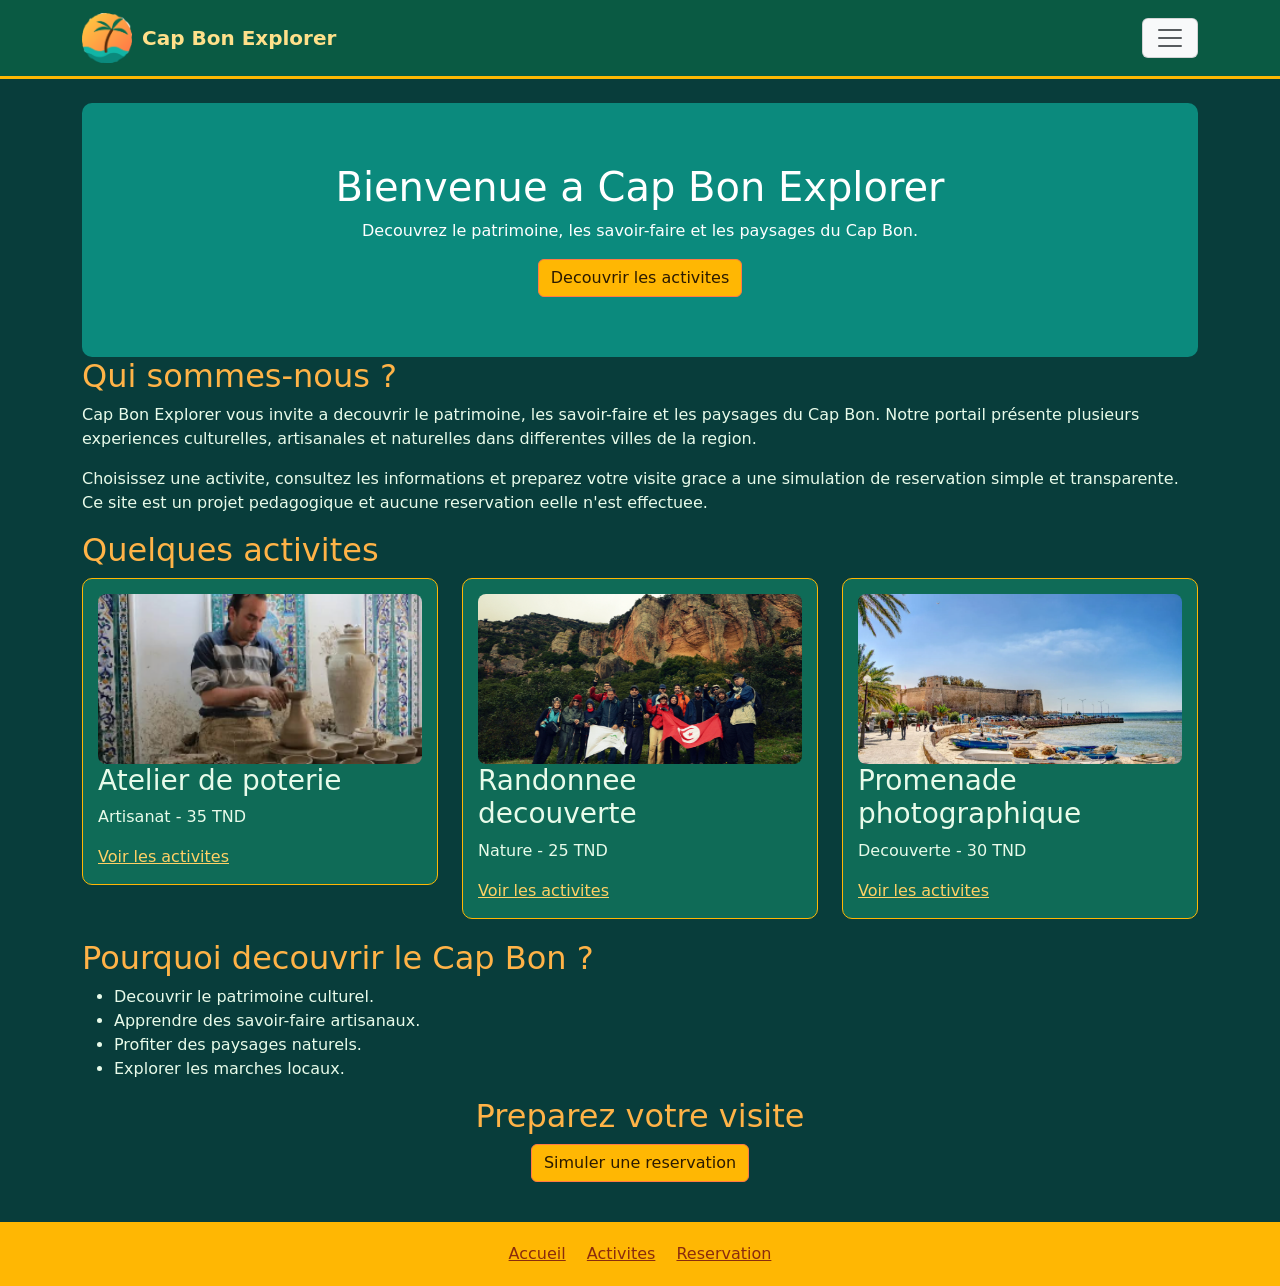
<file: index.html>
<!DOCTYPE html>
<html lang="fr">
<head>
<meta charset="UTF-8">
<meta name="viewport" content="width=device-width, initial-scale=1.0">
<title>Accueil - Cap Bon Explorer</title>
<link rel="stylesheet" href="css/style.css">
<link rel="stylesheet" href="css/bootstrap.min.css">
</head>
<body>


<header>
<nav class="navbar">
    <div class="container">

        <a class="navbar-brand" href="index.html">
            <img class="logo" src="image/logo.png" width="50" height="50" alt="Logo Cap Bon Explorer">
            <span>Cap Bon Explorer</span>
        </a>
        <button class="navbar-toggler bg-light" 
                type="button" 
                data-bs-toggle="collapse" data-bs-target="#menu">
            <span class="navbar-toggler-icon"></span>
        </button>
        <div class="collapse navbar-collapse" id="menu">
            <ul class="navbar-nav ms-auto">
                <li class="nav-item"><a class="nav-link" href="index.html">Accueil</a></li>
                <li class="nav-item"><a class="nav-link" href="activites.html">Activites</a></li>
                <li class="nav-item"><a class="nav-link" href="agenda.html">Agenda</a></li>
                <li class="nav-item"><a class="nav-link" href="reservation.html">Reservation</a></li>
                <li class="nav-item"><a class="nav-link" href="contact.html">Contact / FAQ</a></li>
            </ul>
        </div>
    </div>
</nav>
</header>

<main class="container">
<section class="banniere mt-4">
<h1>Bienvenue a Cap Bon Explorer</h1>
<p>Decouvrez le patrimoine, les savoir-faire et les paysages du Cap Bon.</p>
<a class="btn btn-success" href="activites.html">Decouvrir les activites</a>
</section>
<section>
<h2>Qui sommes-nous ?</h2>
<p>Cap Bon Explorer vous invite a decouvrir le patrimoine, les savoir-faire et les paysages du Cap Bon. Notre portail présente plusieurs
     experiences culturelles, artisanales et naturelles dans differentes villes de la region.</p>
<p>Choisissez une activite, consultez les informations et preparez votre visite
     grace a une simulation de reservation simple et transparente. Ce site est un projet pedagogique et aucune
      reservation eelle n'est effectuee.</p>
</section>


<section>
    <h2>Quelques activites</h2>
    <div class="row">
    <div class="col-md-4">
        <article class="carte">
            <img src="image/atelier.png" alt="Poterie">
                <h3>Atelier de poterie</h3>
                <p>Artisanat - 35 TND</p>
                <a href="activites.html">Voir les activites</a>
        </article>
    </div>
    <div class="col-md-4">
        <article class="carte">
            <img src="image/randonee.png" alt="Paysage naturel">
            <h3>Randonnee decouverte</h3>
            <p>Nature - 25 TND</p>
            <a href="activites.html">Voir les activites</a>
        </article>
    </div>
    <div class="col-md-4">
        <article class="carte">
            <img src="image/promenade.png" alt="Photographie">
            <h3>Promenade photographique</h3>
            <p>Decouverte - 30 TND</p>
            <a href="activites.html">Voir les activites</a>
        </article>
    </div>
    </div>
</section>



<section>
<h2>Pourquoi decouvrir le Cap Bon ?</h2>
<ul><li>Decouvrir le patrimoine culturel.</li>
    <li>Apprendre des savoir-faire artisanaux.</li>
    <li>Profiter des paysages naturels.</li>
    <li>Explorer les marches locaux.</li>
</ul>
</section>


<section class="text-center">
    <h2>Preparez votre visite</h2>
    <a class="btn btn-success" href="reservation.html">Simuler une reservation</a>
</section>
</main>


<footer>
<a href="index.html">Accueil</a>
<a href="activites.html">Activites</a>
<a href="reservation.html">Reservation</a>
</footer>


<script src="js/bootstrap.bundle.min.js"></script>
</body></html>
</file>
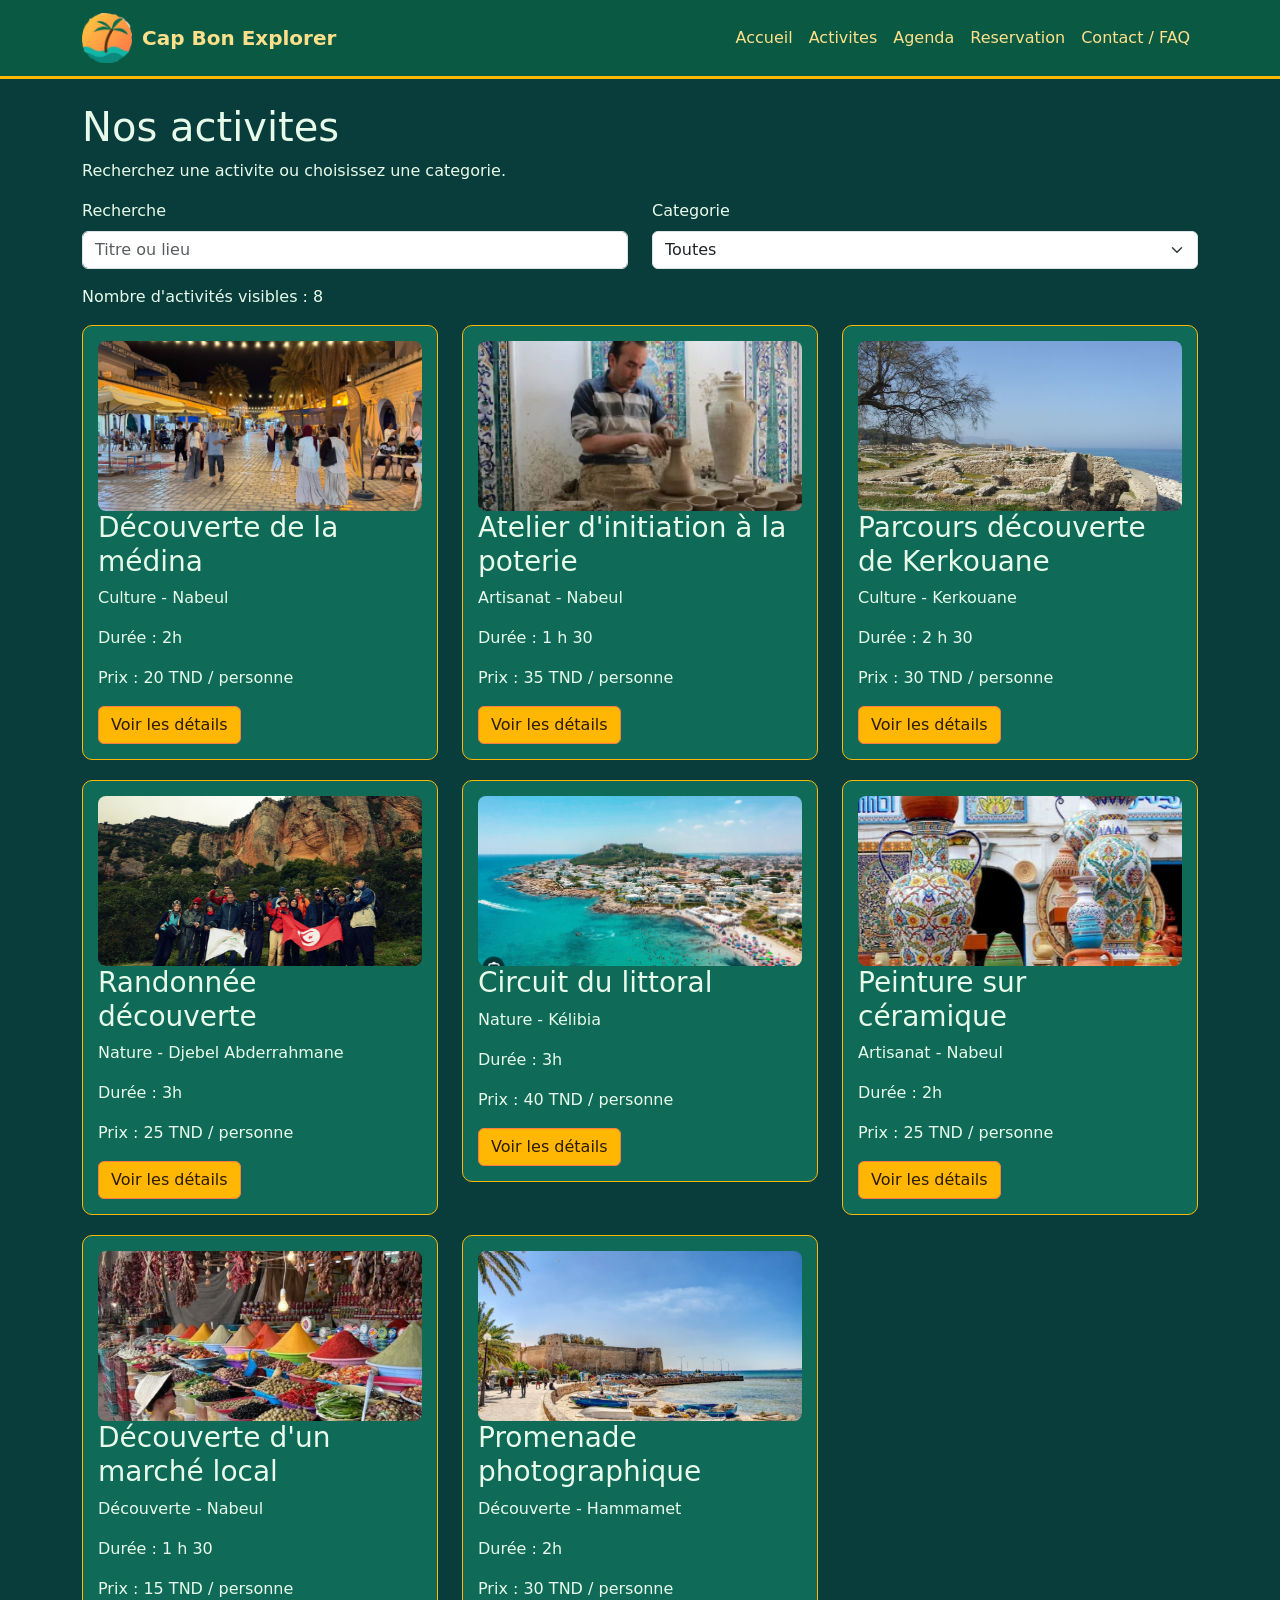
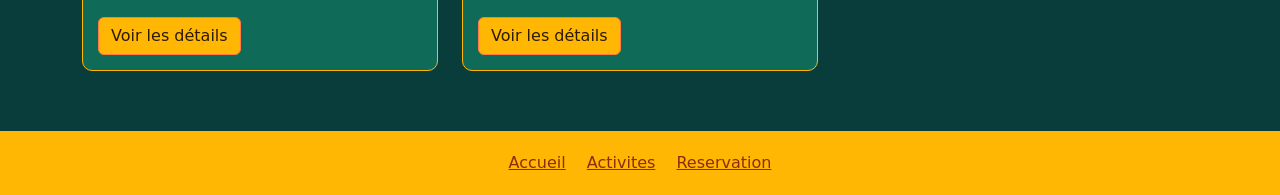
<file: activites.html>
<!DOCTYPE html>
<html lang="fr">
<head>
<meta charset="UTF-8">
<meta name="viewport" content="width=device-width, initial-scale=1.0">
<title>Activites - Cap Bon Explorer</title>
<link rel="stylesheet" href="css/style.css">
<link rel="stylesheet" href="css/bootstrap.min.css">
</head>




<body>

<header>
    <nav class="navbar navbar-expand-lg">

    <div class="container">
    <a class="navbar-brand" href="index.html">
        <img class="logo" src="image/logo.png" width="50" height="50" alt="Logo Cap Bon Explorer">
        <span>Cap Bon Explorer</span>
    </a>
    <button class="navbar-toggler bg-light" type="button" data-bs-toggle="collapse" data-bs-target="#menu">
        <span class="navbar-toggler-icon"></span>
    </button>
    <div class="collapse navbar-collapse" id="menu">
        <ul class="navbar-nav ms-auto">
            <li class="nav-item"><a class="nav-link" href="index.html">Accueil</a></li>
            <li class="nav-item"><a class="nav-link" href="activites.html">Activites</a></li>
            <li class="nav-item"><a class="nav-link" href="agenda.html">Agenda</a></li>
            <li class="nav-item"><a class="nav-link" href="reservation.html">Reservation</a></li>
            <li class="nav-item"><a class="nav-link" href="contact.html">Contact / FAQ</a></li>
        </ul>
    </div>
    </div>

    </nav>
</header>

<main class="container">
<h1 class="mt-4">Nos activites</h1>
<p>Recherchez une activite ou choisissez une categorie.</p>
<div class="row mb-3">
<div class="col-md-6">
    <label for="recherche" class="form-label">Recherche</label>
    <input id="recherche" class="form-control" type="text" placeholder="Titre ou lieu">
</div>
<div class="col-md-6">
    <label for="categorie" class="form-label">Categorie</label>
<select id="categorie" class="form-select">
<option value="Toutes">Toutes</option><option>Culture</option><option>Artisanat</option><option>Nature</option><option>Découverte</option>
</select>
</div>
</div>
<p id="compteur"></p>
<div id="liste" class="row"></div>
<p id="aucun" class="alert alert-warning" style="display:none">Aucune activite trouvee</p>
<div class="modal fade" id="detailsModal" tabindex="-1">
    <div class="modal-dialog">
        <div class="modal-content">
            <div class="modal-header">
                <h5 id="titreModal" class="modal-title">Details</h5>
                <button type="button" class="btn-close" data-bs-dismiss="modal"></button>
            </div>
    <div class="modal-body" id="texteModal"></div>
        <div class="modal-footer">
            <a href="reservation.html" class="btn btn-success">Reserver</a>
        </div>
        </div>
    </div>
</div>
</main>

<footer>
<a href="index.html">Accueil</a>
<a href="activites.html">Activites</a>
<a href="reservation.html">Reservation</a>
</footer>
<script src="js/bootstrap.bundle.min.js"></script>  
<script src="js/activites.js"></script>
</body></html>
</file>
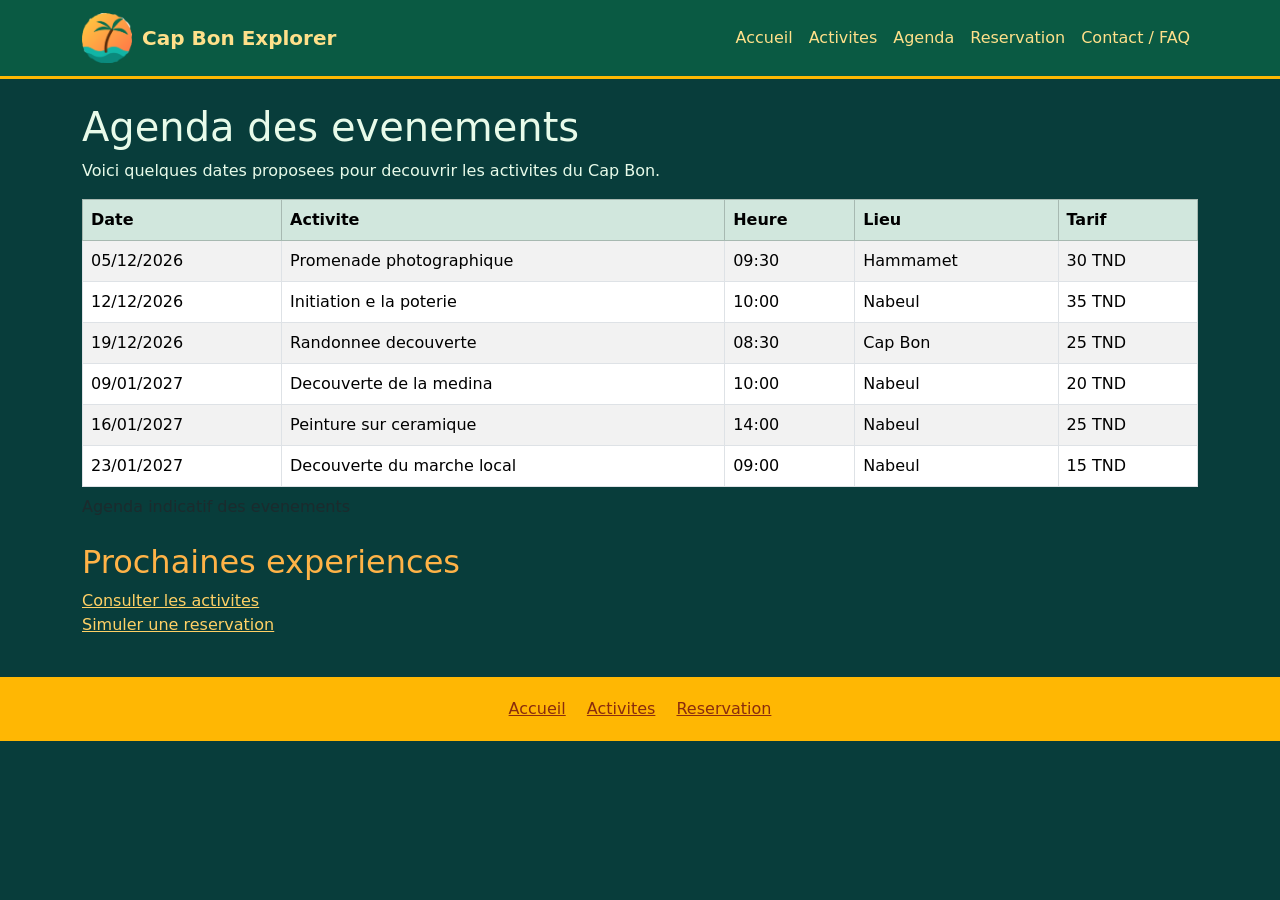
<file: agenda.html>
<!DOCTYPE html>
<html lang="fr">
<head>
<meta charset="UTF-8">
<meta name="viewport" content="width=device-width, initial-scale=1.0">
<title>Agenda - Cap Bon Explorer</title>
<link rel="stylesheet" href="css/style.css">
<link rel="stylesheet" href="css/bootstrap.min.css">
</head>
<body>

<header>
<nav class="navbar navbar-expand-lg">
<div class="container">
<a class="navbar-brand" href="index.html">
<img class="logo" src="image/logo.png" width="50" height="50" alt="Logo Cap Bon Explorer">
<span>Cap Bon Explorer</span>
</a>
<button class="navbar-toggler bg-light" type="button" data-bs-toggle="collapse" data-bs-target="#menu">
<span class="navbar-toggler-icon"></span>
</button>
<div class="collapse navbar-collapse" id="menu">
<ul class="navbar-nav ms-auto">
<li class="nav-item"><a class="nav-link" href="index.html">Accueil</a></li>
<li class="nav-item"><a class="nav-link" href="activites.html">Activites</a></li>
<li class="nav-item"><a class="nav-link" href="agenda.html">Agenda</a></li>
<li class="nav-item"><a class="nav-link" href="reservation.html">Reservation</a></li>
<li class="nav-item"><a class="nav-link" href="contact.html">Contact / FAQ</a></li>
</ul>
</div>
</div>
</nav>
</header>

<main class="container">

<h1 class="mt-4">Agenda des evenements</h1>
<p>Voici quelques dates proposees pour decouvrir les activites du Cap Bon.</p>

<div class="table-responsive">
<table class="table table-striped table-bordered">
<caption>Agenda indicatif des evenements</caption>
<thead class="table-success"><tr><th>Date</th><th>Activite</th><th>Heure</th><th>Lieu</th><th>Tarif</th></tr></thead>
<tbody>
<tr><td>05/12/2026</td><td>Promenade photographique</td><td>09:30</td><td>Hammamet</td><td>30 TND</td></tr>
<tr><td>12/12/2026</td><td>Initiation e la poterie</td><td>10:00</td><td>Nabeul</td><td>35 TND</td></tr>
<tr><td>19/12/2026</td><td>Randonnee decouverte</td><td>08:30</td><td>Cap Bon</td><td>25 TND</td></tr>
<tr><td>09/01/2027</td><td>Decouverte de la medina</td><td>10:00</td><td>Nabeul</td><td>20 TND</td></tr>
<tr><td>16/01/2027</td><td>Peinture sur ceramique</td><td>14:00</td><td>Nabeul</td><td>25 TND</td></tr>
<tr><td>23/01/2027</td><td>Decouverte du marche local</td><td>09:00</td><td>Nabeul</td><td>15 TND</td></tr>
</tbody>
</table>
</div>


<section>
    <h2>Prochaines experiences</h2>
    <a href="activites.html">Consulter les activites</a><br>
    <a href="reservation.html">Simuler une reservation</a>
</section>
</main>

<footer>
<a href="index.html">Accueil</a>
<a href="activites.html">Activites</a>
<a href="reservation.html">Reservation</a>
</footer>
<script src="js/bootstrap.bundle.min.js"></script>
</body></html>
</file>
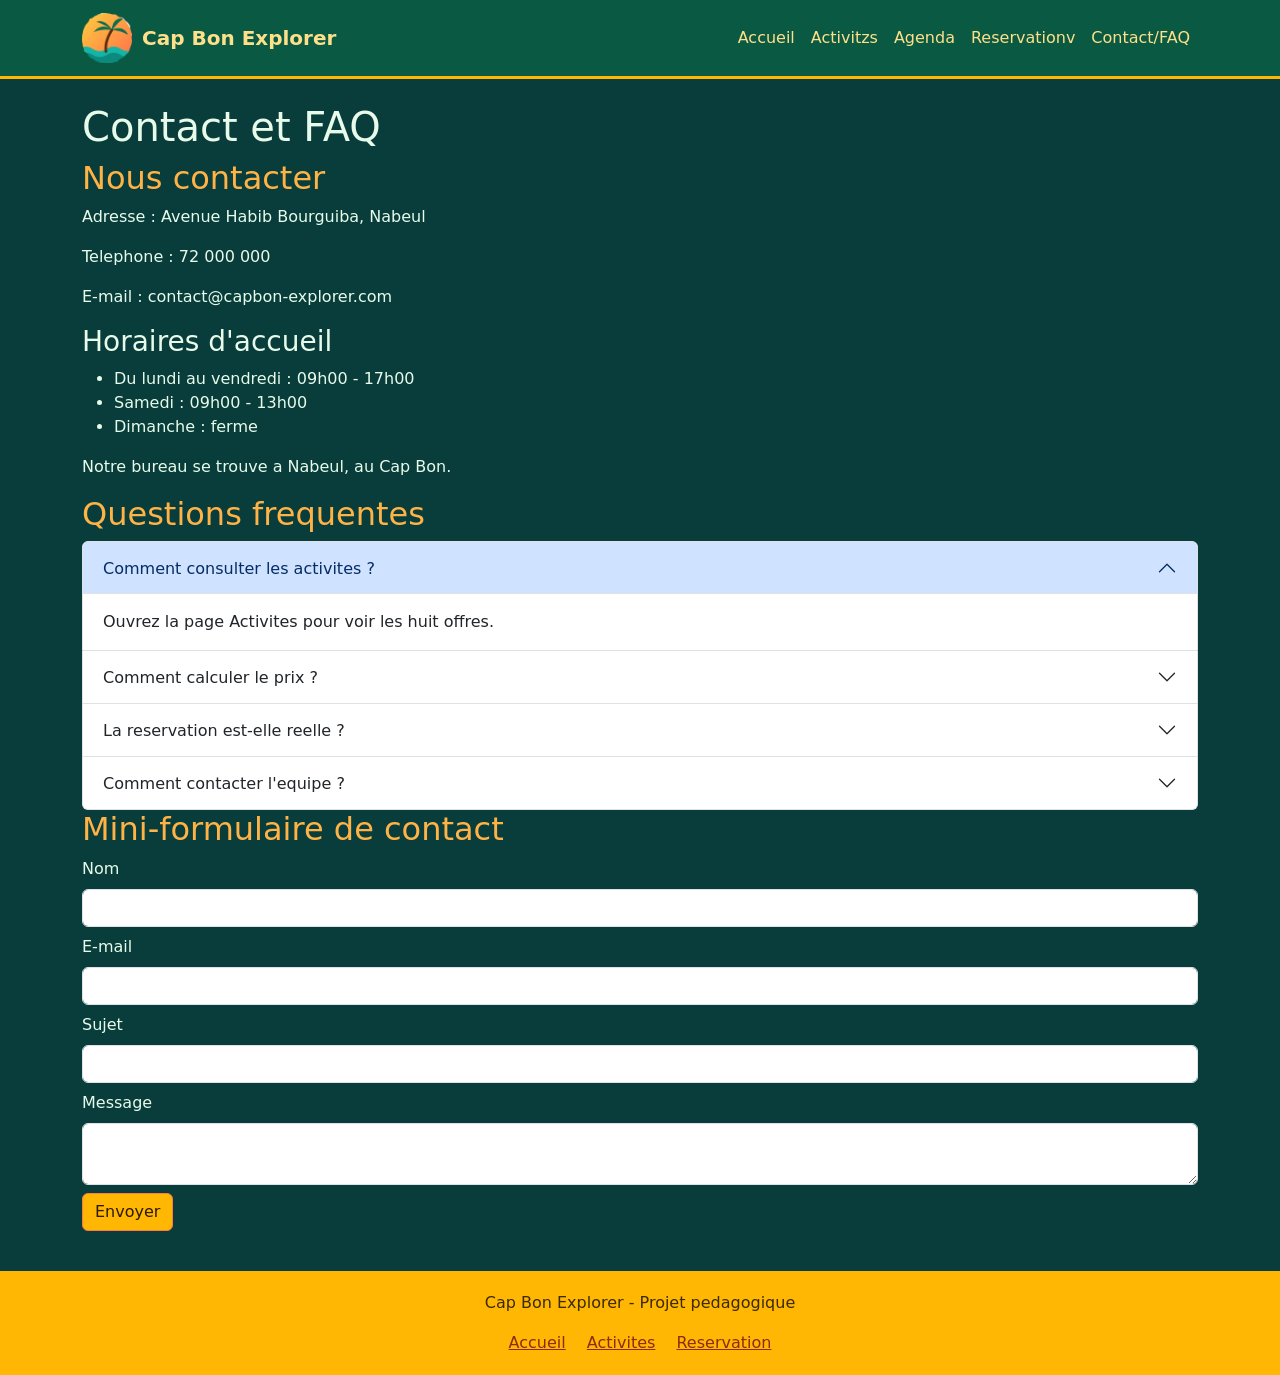
<file: contact.html>
<!DOCTYPE html>
<html lang="fr">
<head>
<meta charset="UTF-8">
<meta name="viewport" content="width=device-width, initial-scale=1.0">
<title>Contact et FAQ - Cap Bon Explorer</title>
<link rel="stylesheet" href="css/style.css">
<link rel="stylesheet" href="css/bootstrap.min.css">
</head>
<body>

<header>
<nav class="navbar navbar-expand-lg">
<div class="container">
<a class="navbar-brand" href="index.html">
<img class="logo" src="image/logo.png" width="50" height="50" alt="Logo Cap Bon Explorer">
<span>Cap Bon Explorer</span>
</a>
<button class="navbar-toggler bg-light" type="button" data-bs-toggle="collapse" data-bs-target="#menu">
<span class="navbar-toggler-icon"></span>
</button>
<div class="collapse navbar-collapse" id="menu">
<ul class="navbar-nav ms-auto">
<li class="nav-item"><a class="nav-link" href="index.html">Accueil</a></li>
<li class="nav-item"><a class="nav-link" href="activites.html">Activitzs</a></li>
<li class="nav-item"><a class="nav-link" href="agenda.html">Agenda</a></li>
<li class="nav-item"><a class="nav-link" href="reservation.html">Reservationv</a></li>
<li class="nav-item"><a class="nav-link" href="contact.html">Contact/FAQ</a></li>
</ul>
</div>
</div>
</nav>
</header>

<main class="container">
<h1 class="mt-4">Contact et FAQ</h1>
<section>
    <h2>Nous contacter</h2>
        <p>Adresse : Avenue Habib Bourguiba, Nabeul</p>
        <p>Telephone : 72 000 000</p>
        <p>E-mail : contact@capbon-explorer.com</p>
    <h3>Horaires d'accueil</h3>
<ul><li>Du lundi au vendredi : 09h00 - 17h00</li><li>Samedi : 09h00 - 13h00</li><li>Dimanche : ferme</li></ul>
<p>Notre bureau se trouve a Nabeul, au Cap Bon.</p>
</section>


<section>
    <h2>Questions frequentes</h2>
    <div class="accordion" id="faq">
    <div class="accordion-item">
        <h2 class="accordion-header">
            <button class="accordion-button" data-bs-toggle="collapse" data-bs-target="#q1">Comment consulter les activites ?</button>
        </h2>
        <div id="q1" class="accordion-collapse collapse show" data-bs-parent="#faq">
        <div class="accordion-body">Ouvrez la page Activites pour voir les huit offres.</div>
    </div>
    </div>
    <div class="accordion-item">
        <h2 class="accordion-header">
            <button class="accordion-button collapsed" data-bs-toggle="collapse" data-bs-target="#q2">Comment calculer le prix ?</button>
        </h2>
        <div id="q2" class="accordion-collapse collapse" data-bs-parent="#faq">
        <div class="accordion-body">Utilisez le formulaire de reservation pour calculer le montant.</div>
    </div>
    </div>
    <div class="accordion-item">
        <h2 class="accordion-header">
            <button class="accordion-button collapsed" data-bs-toggle="collapse" data-bs-target="#q3">La reservation est-elle reelle ?</button>
        </h2>
        <div id="q3" class="accordion-collapse collapse" data-bs-parent="#faq">
        <div class="accordion-body">Non, il s'agit uniquement d'une simulation pedagogique.</div>
    </div>
    </div>
    <div class="accordion-item">
        <h2 class="accordion-header">
            <button class="accordion-button collapsed" data-bs-toggle="collapse" data-bs-target="#q4">Comment contacter l'equipe ?</button>
        </h2>
        <div id="q4" class="accordion-collapse collapse" data-bs-parent="#faq">
        <div class="accordion-body">Vous pouvez utiliser le mini-formulaire ci-dessous.</div>
    </div>
    </div>
    </div>
</section>


<section>
    <h2>Mini-formulaire de contact</h2>
    <form id="formContact">
        <label class="form-label" for="nomContact">Nom</label>
        <input class="form-control mb-2" id="nomContact" required>
        <label class="form-label" for="emailContact">E-mail</label>
        <input class="form-control mb-2" id="emailContact" type="email" required>
        <label class="form-label" for="sujet">Sujet</label>
        <input class="form-control mb-2" id="sujet" required>
        <label class="form-label" for="msg">Message</label>
        <textarea class="form-control mb-2" id="msg" required></textarea>
        <button class="btn btn-success">Envoyer</button>
    </form>
    <p id="confirmation"></p>
</section>
</main>

<footer>
<p>Cap Bon Explorer - Projet pedagogique</p>
<a href="index.html">Accueil</a>
<a href="activites.html">Activites</a>
<a href="reservation.html">Reservation</a>
</footer>
<script src="js/bootstrap.bundle.min.js"></script>

<script>
document.getElementById("formContact").addEventListener("submit", function(e) {
    e.preventDefault();
    document.getElementById("confirmation").textContent = "Votre message a ete enregistre a l'ecran.";
    this.reset();
});
</script>
</body></html>
</file>
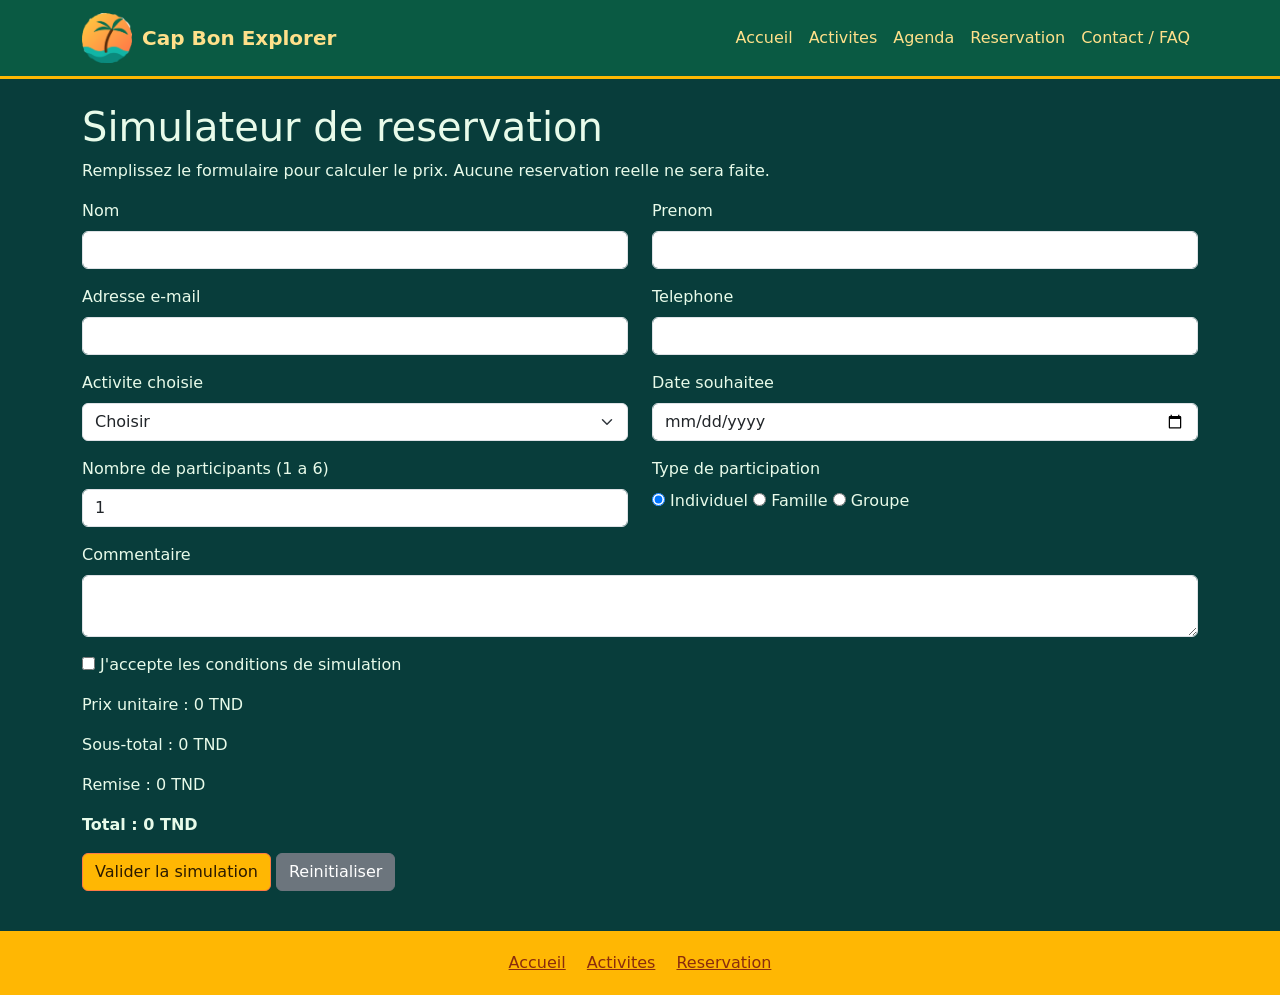
<file: reservation.html>
<!DOCTYPE html>
<html lang="fr">
<head>
<meta charset="UTF-8">
<meta name="viewport" content="width=device-width, initial-scale=1.0">
<title>Reservation - Cap Bon Explorer</title>
<link rel="stylesheet" href="css/style.css">
<link rel="stylesheet" href="css/bootstrap.min.css">
</head>
<body>

<header>
    <nav class="navbar navbar-expand-lg">
    <div class="container">
    <a class="navbar-brand" href="index.html">
        <img class="logo" src="image/logo.png" width="50" height="50" alt="Logo Cap Bon Explorer">
        <span>Cap Bon Explorer</span>
    </a>
    <button class="navbar-toggler bg-light"  data-bs-target="#menu">
    </button>
    <div class="collapse navbar-collapse" id="menu">
        <ul class="navbar-nav ms-auto">
            <li class="nav-item"><a class="nav-link" href="index.html">Accueil</a></li>
            <li class="nav-item"><a class="nav-link" href="activites.html">Activites</a></li>
            <li class="nav-item"><a class="nav-link" href="agenda.html">Agenda</a></li>
            <li class="nav-item"><a class="nav-link" href="reservation.html">Reservation</a></li>
            <li class="nav-item"><a class="nav-link" href="contact.html">Contact / FAQ</a></li>
        </ul>
    </div>
    </div>
    </nav>
</header>

<main class="container">
    <h1 class="mt-4">Simulateur de reservation</h1>
    <p>Remplissez le formulaire pour calculer le prix. Aucune reservation reelle ne sera faite.</p>
    <form id="formReservation">
        <div class="row">
        <div class="col-md-6 mb-3">
            <label class="form-label" for="nom">Nom</label>
            <input class="form-control" id="nom" required>
        </div>
        <div class="col-md-6 mb-3">
            <label class="form-label" for="prenom">Prenom</label>
            <input class="form-control" id="prenom" required>
        </div>
        <div class="col-md-6 mb-3">
            <label class="form-label" for="email">Adresse e-mail</label>
            <input class="form-control" id="email" type="email" required>
        </div>
        <div class="col-md-6 mb-3">
            <label class="form-label" for="telephone">Telephone</label>
            <input class="form-control" id="telephone" type="tel" required>
        </div>
        <div class="col-md-6 mb-3">
            <label class="form-label" for="activite">Activite choisie</label>
            <select class="form-select" id="activite" required>
                <option value="">Choisir</option>
                <option value="20">Decouverte de la medina - 20 TND</option>
                <option value="35">Atelier d'initiation a la poterie - 35 TND</option>
                <option value="30">Parcours decouverte de Kerkouane - 30 TND</option>
                <option value="25">Randonnee decouverte - 25 TND</option>
                <option value="40">Circuit du littoral - 40 TND</option>
                <option value="25">Peinture sur ceramique - 25 TND</option>
                <option value="15">Decouverte d'un marche local - 15 TND</option>
                <option value="30">Promenade photographique - 30 TND</option>
            </select>
        </div>
            <div class="col-md-6 mb-3">
                <label class="form-label" for="date">Date souhaitee</label>
                <input class="form-control" id="date" type="date" required>
            </div>
            <div class="col-md-6 mb-3">
                <label class="form-label" for="participants">Nombre de participants (1 a 6)</label>
                <input class="form-control" id="participants" type="number" min="1" max="6" value="1" required></div>
            <div class="col-md-6 mb-3">
                <label class="form-label">Type de participation</label><br>
                <input type="radio" name="type" value="Individuel" checked> Individuel 
                <input type="radio" name="type" value="Famille"> Famille 
                <input type="radio" name="type" value="Groupe"> Groupe
            </div>
            <div class="col-12 mb-3">
                <label class="form-label" for="commentaire">Commentaire</label>
                <textarea class="form-control" id="commentaire"></textarea>
            </div>
            <div class="col-12 mb-3">
                <input type="checkbox" id="conditions">
                <label for="conditions">J'accepte les conditions de simulation</label>
            </div>
        </div>
        <p>Prix unitaire : <span id="unitaire">0</span> TND</p>
        <p>Sous-total : <span id="sousTotal">0</span> TND</p>
        <p>Remise : <span id="remise">0</span> TND</p>
        <p><strong>Total : <span id="total">0</span> TND</strong></p>
        <button class="btn btn-success" type="submit">Valider la simulation</button>
        <button class="btn btn-secondary" type="reset">Reinitialiser</button>
    </form>
    <div id="message"></div>
    <div id="recapitulatif"></div>
</main>

<footer>
<a href="index.html">Accueil</a>
<a href="activites.html">Activites</a>
<a href="reservation.html">Reservation</a>
</footer>

<script src="js/bootstrap.bundle.min.js"></script>
<script src="js/reservation.js"></script>
</body></html>
</file>
<file: css/style.css>
body {
    background-color: #083d3b !important;
    color: #e8fbea !important;
    font-family: Arial, sans-serif;}
header {
    background-color: #0a5a43 !important;
    border-bottom: 3px solid #ffb703;}
.navbar-brand, .nav-link {color: #ffe08a !important;}
.nav-link:hover {color: #ff9f6e !important;}
.navbar-brand {
    display: inline-flex;
    align-items: center;
    gap: 10px;
    font-weight: bold;
}
.banniere {
    background-color: #0b8a7d !important;
    padding: 60px 20px;
    text-align: center;
    border-radius: 10px;}
.banniere h1 {
    color: #ffffff !important;
}
.banniere p {
    color: #ffffff !important;
}
h2 {
    color: #ffb347 !important;
    margin-top: 25px;}
.carte {
    border: 1px solid #ffb703 !important;
    border-radius: 10px;
    padding: 15px;
    background-color: #0f6b57 !important;
    margin-bottom: 20px;
    transition: 0.3s;
}
.carte:hover {
    transform: translateY(-4px);
}
.carte img {
    width: 100%;
    height: 170px;
    object-fit: cover;
    border-radius: 8px;
}
main a:not(.btn) {
    color: #ffd166 !important;
}
main a:not(.btn):hover {
    color: #ff9f6e !important;
}
footer {
    background-color: #ffb703 !important;
    color: #3a2a00 !important;
    padding: 20px;
    margin-top: 40px;
    text-align: center;}
footer a {
    color: #8a2c0d !important;
    margin: 8px;
}
#resultat, #message, #recapitulatif {
    margin-top: 15px;
}
.modal-content {
    background-color: #0f6b57;
    color: #e8fbea;
    border: 1px solid #ffb703;
}
.modal-header, .modal-footer {
    border-color: rgba(255, 183, 3, 0.4);
}
@media (max-width: 600px) {
    .banniere {
        padding: 35px 10px;
    }}
.btn-success {
    background-color: #ffb703 !important;
    border-color: #ff7a45 !important;
    color: #2b1a00 !important;
}
.btn-success:hover {
    background-color: #fb7185 !important;
    border-color: #e11d48 !important;
    color: #2b0010 !important;}
</file>
